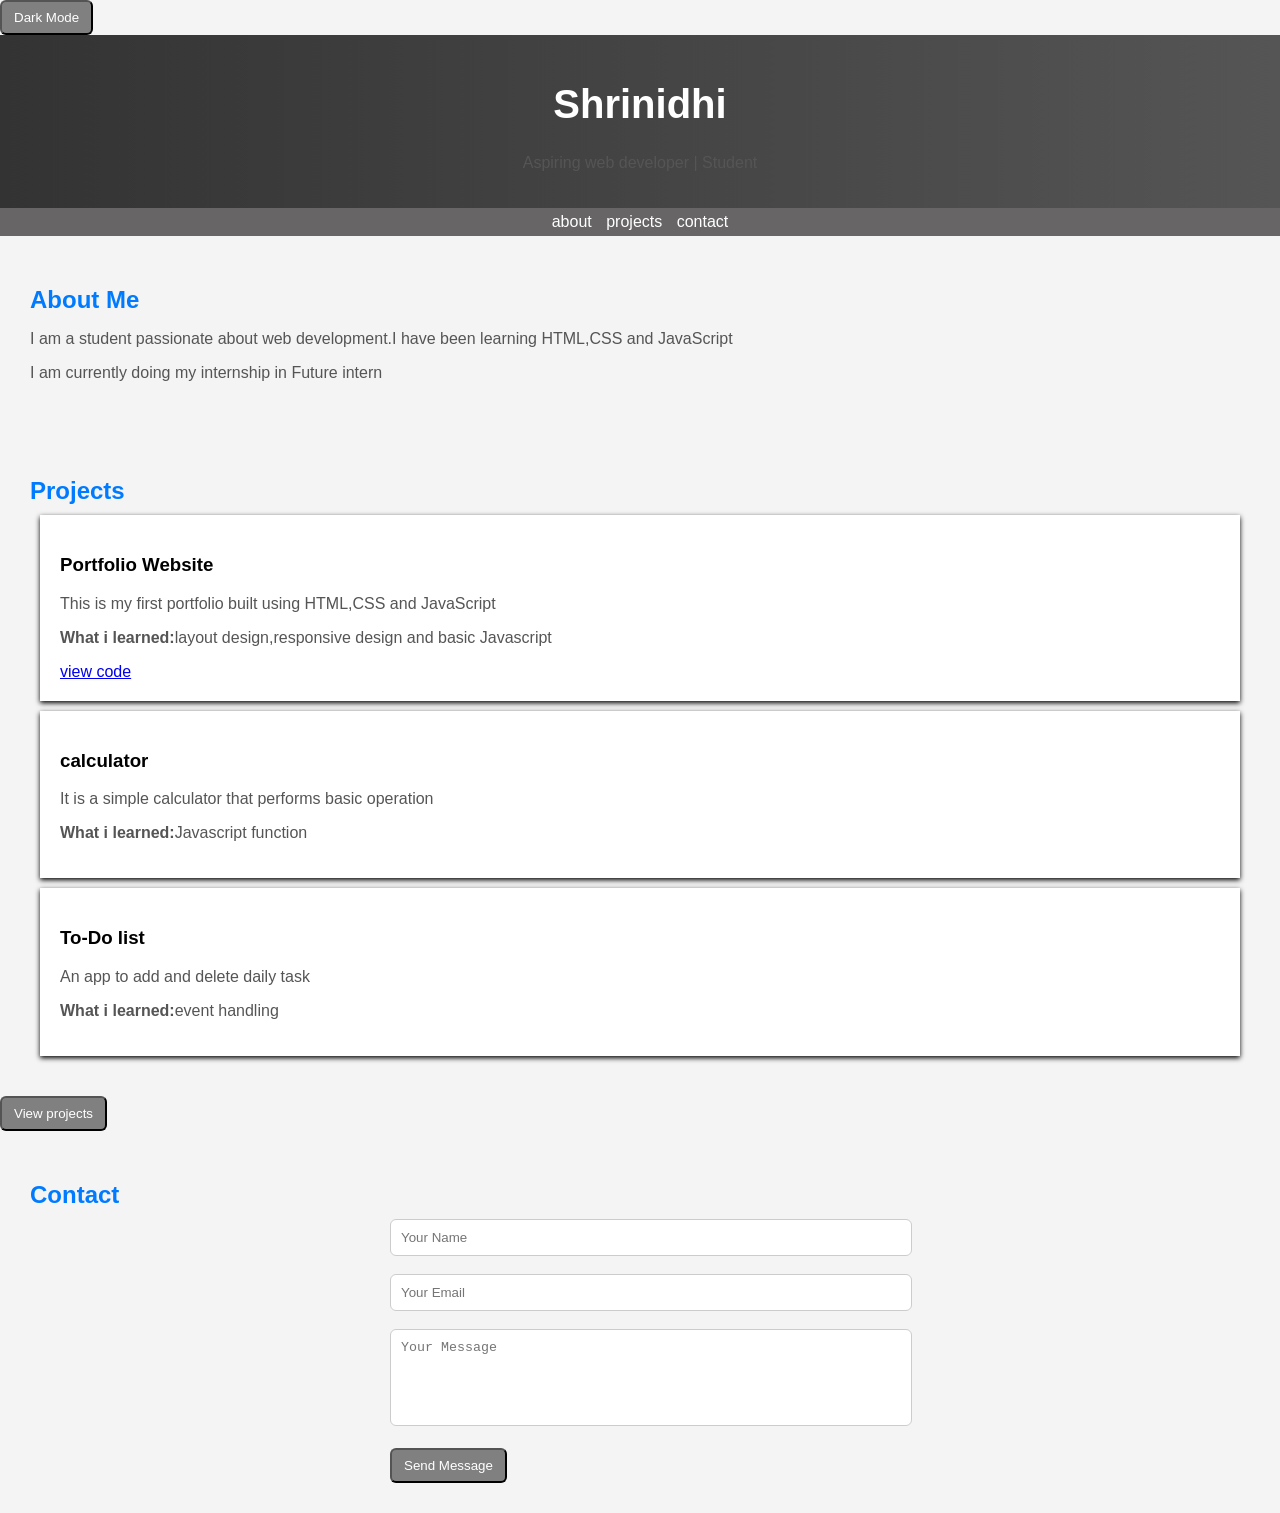
<file: index.html>
<!DOCTYPE html>
<html lang="en">
<head>
  <meta charset="UTF-8">
  <meta name="viewport" content="width=device-width, initial-scale=1.0">
  <title>My Portfolio</title>
  <meta name="description" content=""Portfolio of Shrinidhi, aspiring web developer skilled in HTML,CSS and JavaScript">
  <link rel="stylesheet" href="style.css">
</head>
<body>
  <button onclick="toggleDarkMode()">Dark Mode</button>
  <header>
    <h1>Shrinidhi</h1>
    <p>Aspiring web developer | Student</p>
  </header>
  <nav>
    <a href="#about">about</a>
    <a href="#projects">projects</a>
    <a href="#contact">contact</a>
  </nav>
<section id="about">
<h2>About Me</h2>
<p>I am a student passionate about web development.I have been learning HTML,CSS and JavaScript</p>
<p>I am currently doing my internship in Future intern</p>
</section>
<section id="projects">
  <h2>Projects</h2>
  <div class="card">
  <h3>Portfolio Website</h3>
  <p>This is my first portfolio built using HTML,CSS and JavaScript</p>
  
  <p><b>What i learned:</b>layout design,responsive design and basic Javascript</p>
  <a href="https://github.com/Shrinidhi-06.github.io/FUTURE_FS_01">view code</a>
</div>
<div class="card">
  <h3>calculator</h3>
  <p>It is a simple calculator that performs basic operation</p>
  
  <p><b>What i learned:</b>Javascript function</p>
</div>

<div class="card">
  <h3>To-Do list</h3>
  <p>An app to add and delete daily task</p>
  
  <p><b>What i learned:</b>event handling</p>
  </div>
  </section>
<button onclick="showProject()">View projects</button>
<section id="contact">
  <h2>Contact</h2>

  <form>
    <input type="text" placeholder="Your Name" required><br><br>

    <input type="email" placeholder="Your Email" required><br><br>

    <textarea placeholder="Your Message" rows="5" required></textarea><br><br>

    <button type="submit">Send Message</button>
  </form>

</section>
<script src="script.js"></script>
</body>
</html>
</file>
<file: style.css>
body{
  font-family: Arial, Helvetica, sans-serif;
  margin: 0;
  background: #f4f4f4;
}
header{
  background: linear-gradient(to right,#333,#555);
  color: white;
  text-align: center;
  padding: 20px;

}
nav{
  background: rgb(103, 101, 101);
  padding: 5px;
  text-align: center;
  position: sticky;
  top: 0;
}
nav a{
color: white;
margin: 5px;
text-decoration: none;
}
nav a:hover{
  text-decoration: underline;
}
section{
  padding: 30px;
  margin: auto;
  
}
.card{
  background: white;
  padding: 20px;
  margin: 10px;
  box-shadow: 0 2px 5px rgb(0, 0, 0);
}
.card:hover{
transform: translateY(-5px);
}
button{
  padding: 8px 12px;
  background: grey;
  color: white;
  cursor: pointer;
  border-radius: 6px;
  transition: 0.2s;
}
button:hover{
  background: #000;
}
form {
  max-width: 500px;
  margin: auto;
}

input, textarea {
  width: 100%;
  padding: 10px;
  border-radius: 6px;
  border: 1px solid #ccc;
}

textarea {
  resize: none;
}
html{
  scroll-behavior: smooth;
}
.dark{
  background: #111;
  color: white;
}
.dark header{
  background: black;

}
.dark nav{
  background: #222;
}
.dark .card{
  background: #1e1e1e;
}
h1 {
  font-size: 40px;
}

h2 {
  color: rgb(0, 123, 255);
  margin-bottom: 10px;
}

p {
  color: #555;
}
@media (max-width: 600px) {
  h1 {
    font-size: 28px;
  }

  nav a {
    display: block;
    margin: 5px 0;
  }
}
</file>
